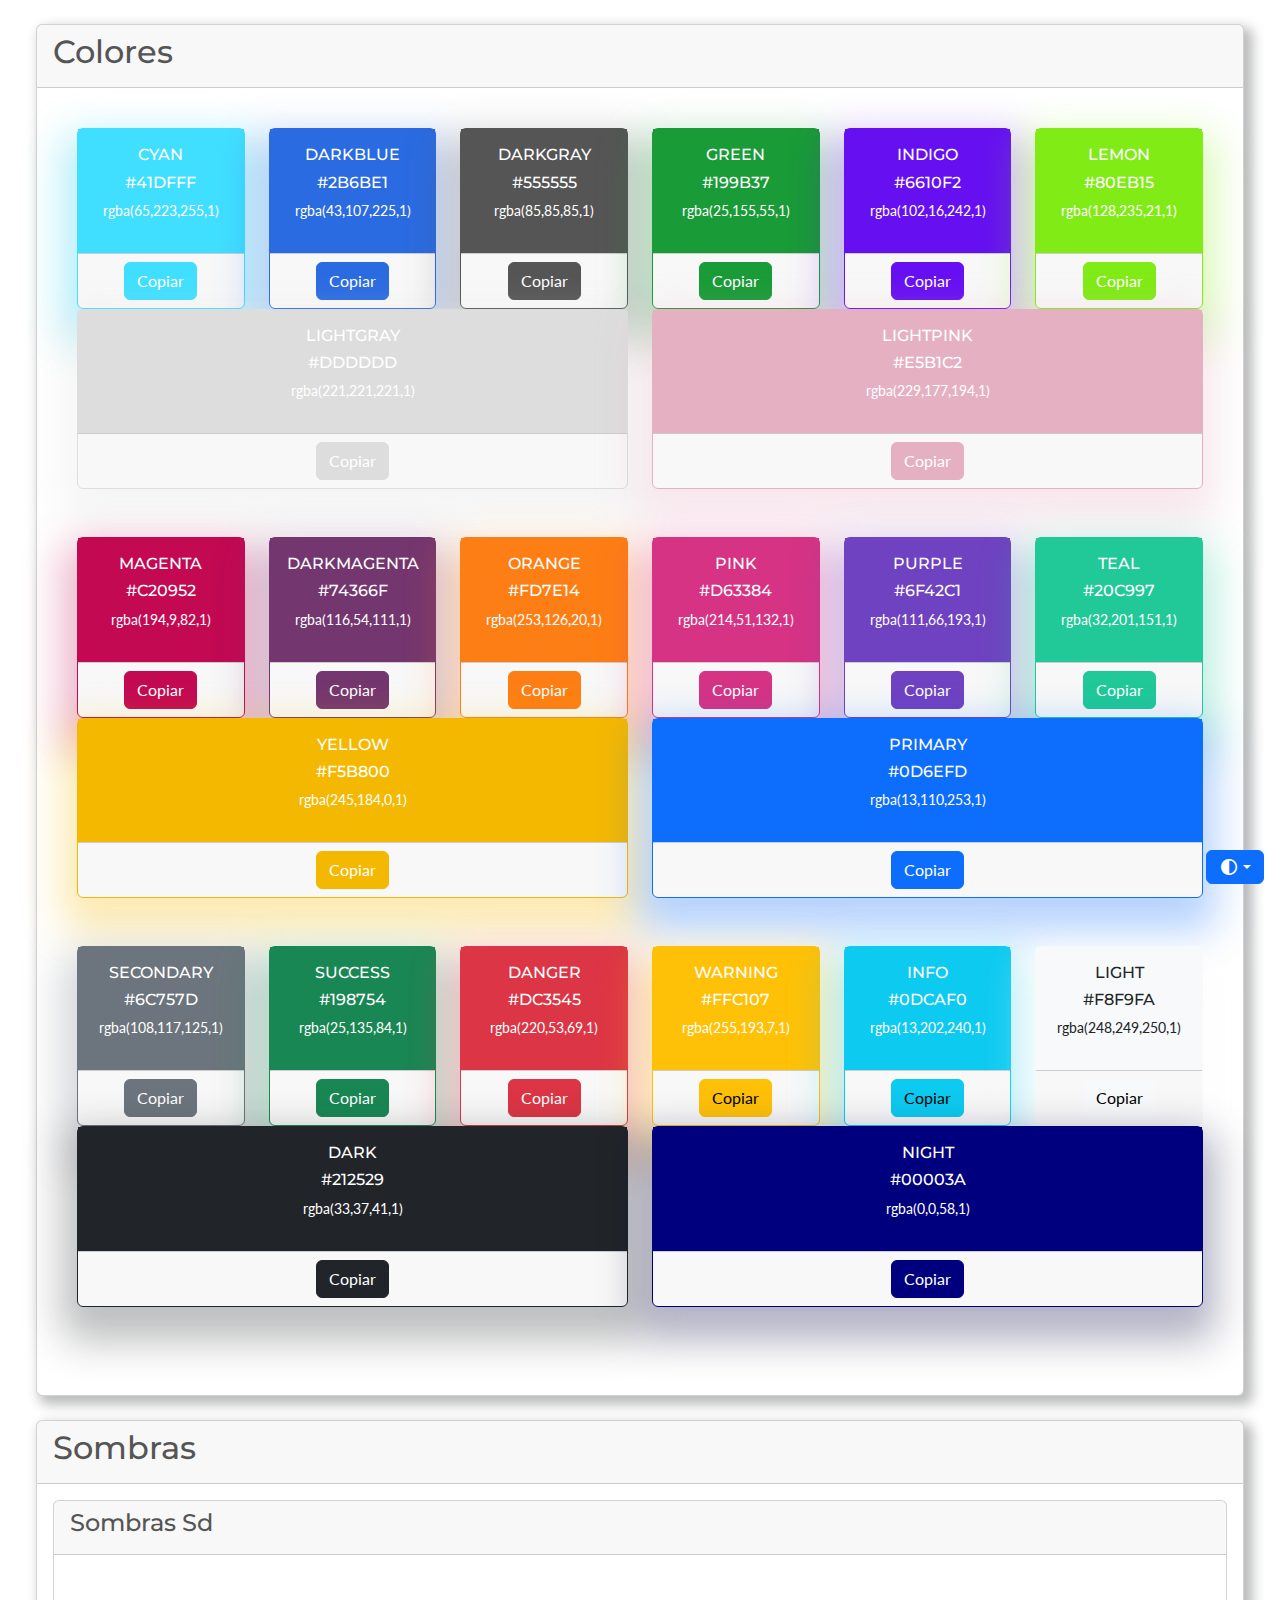
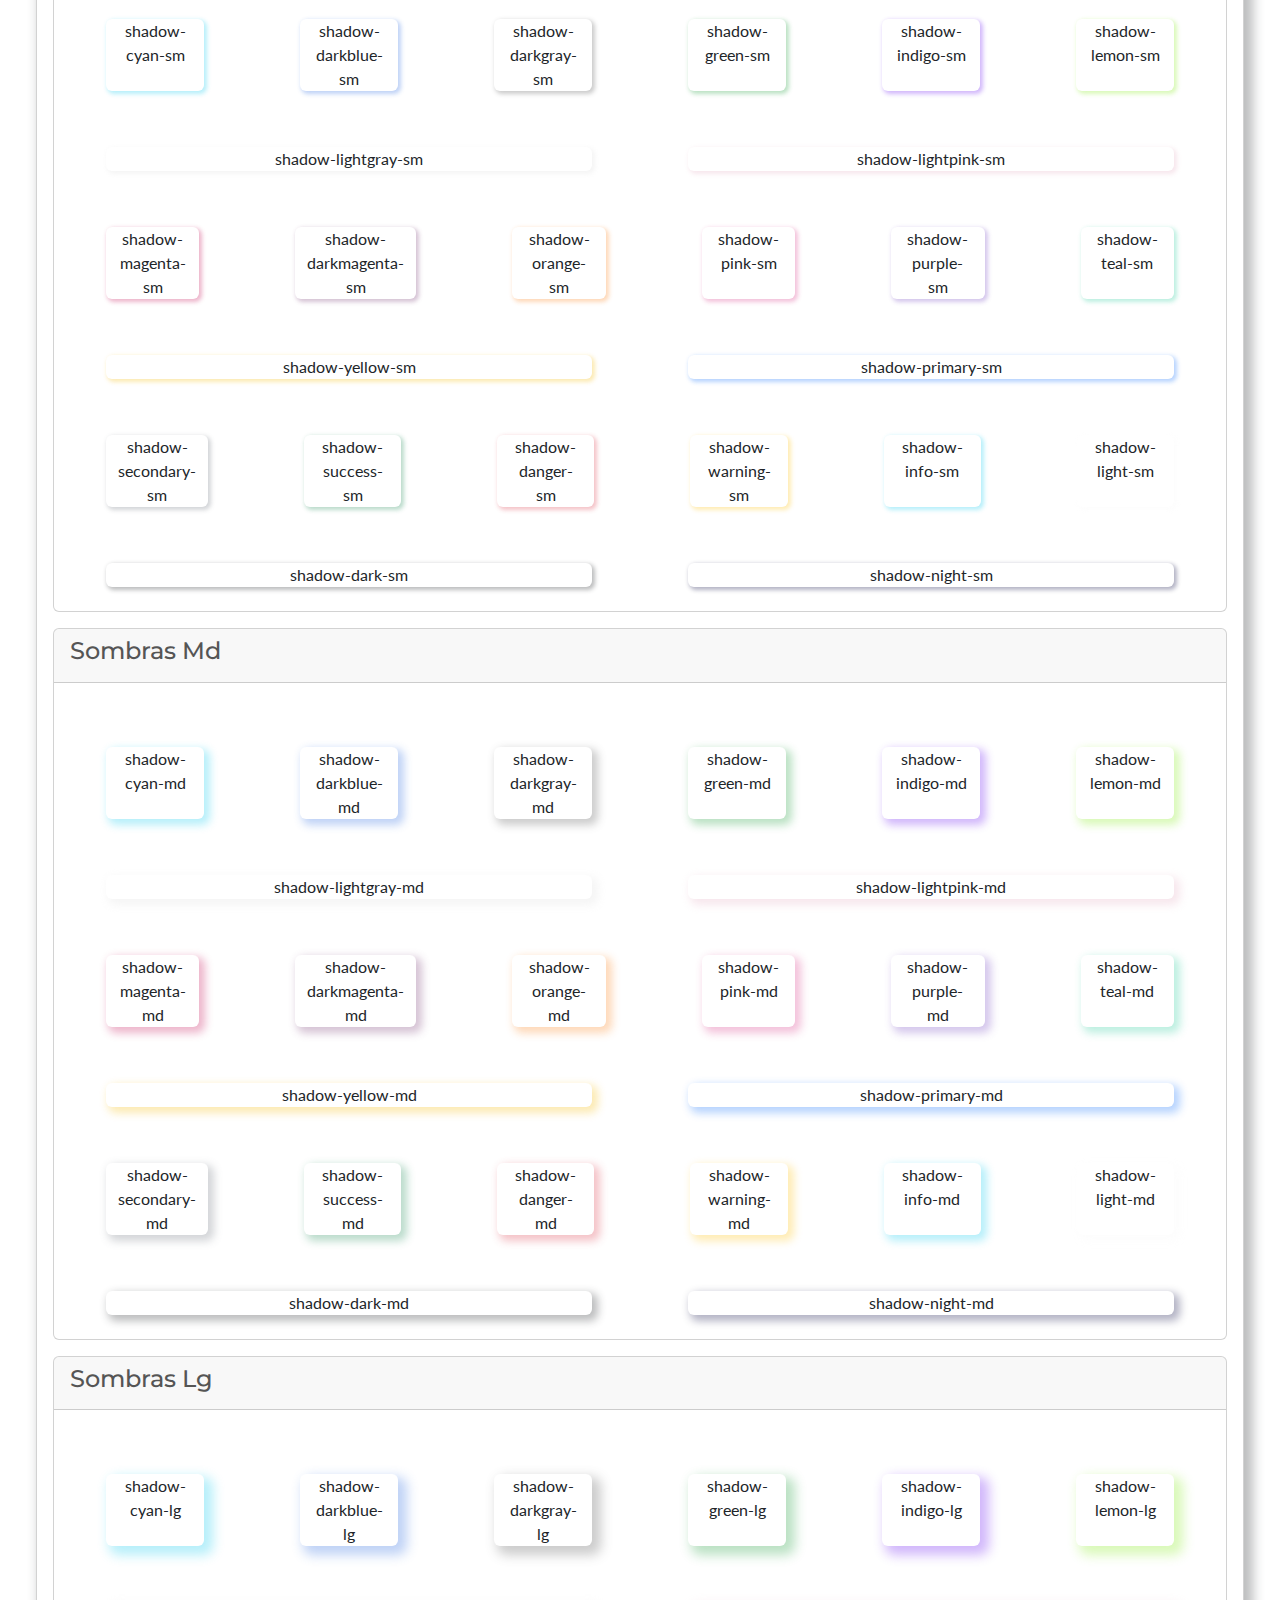
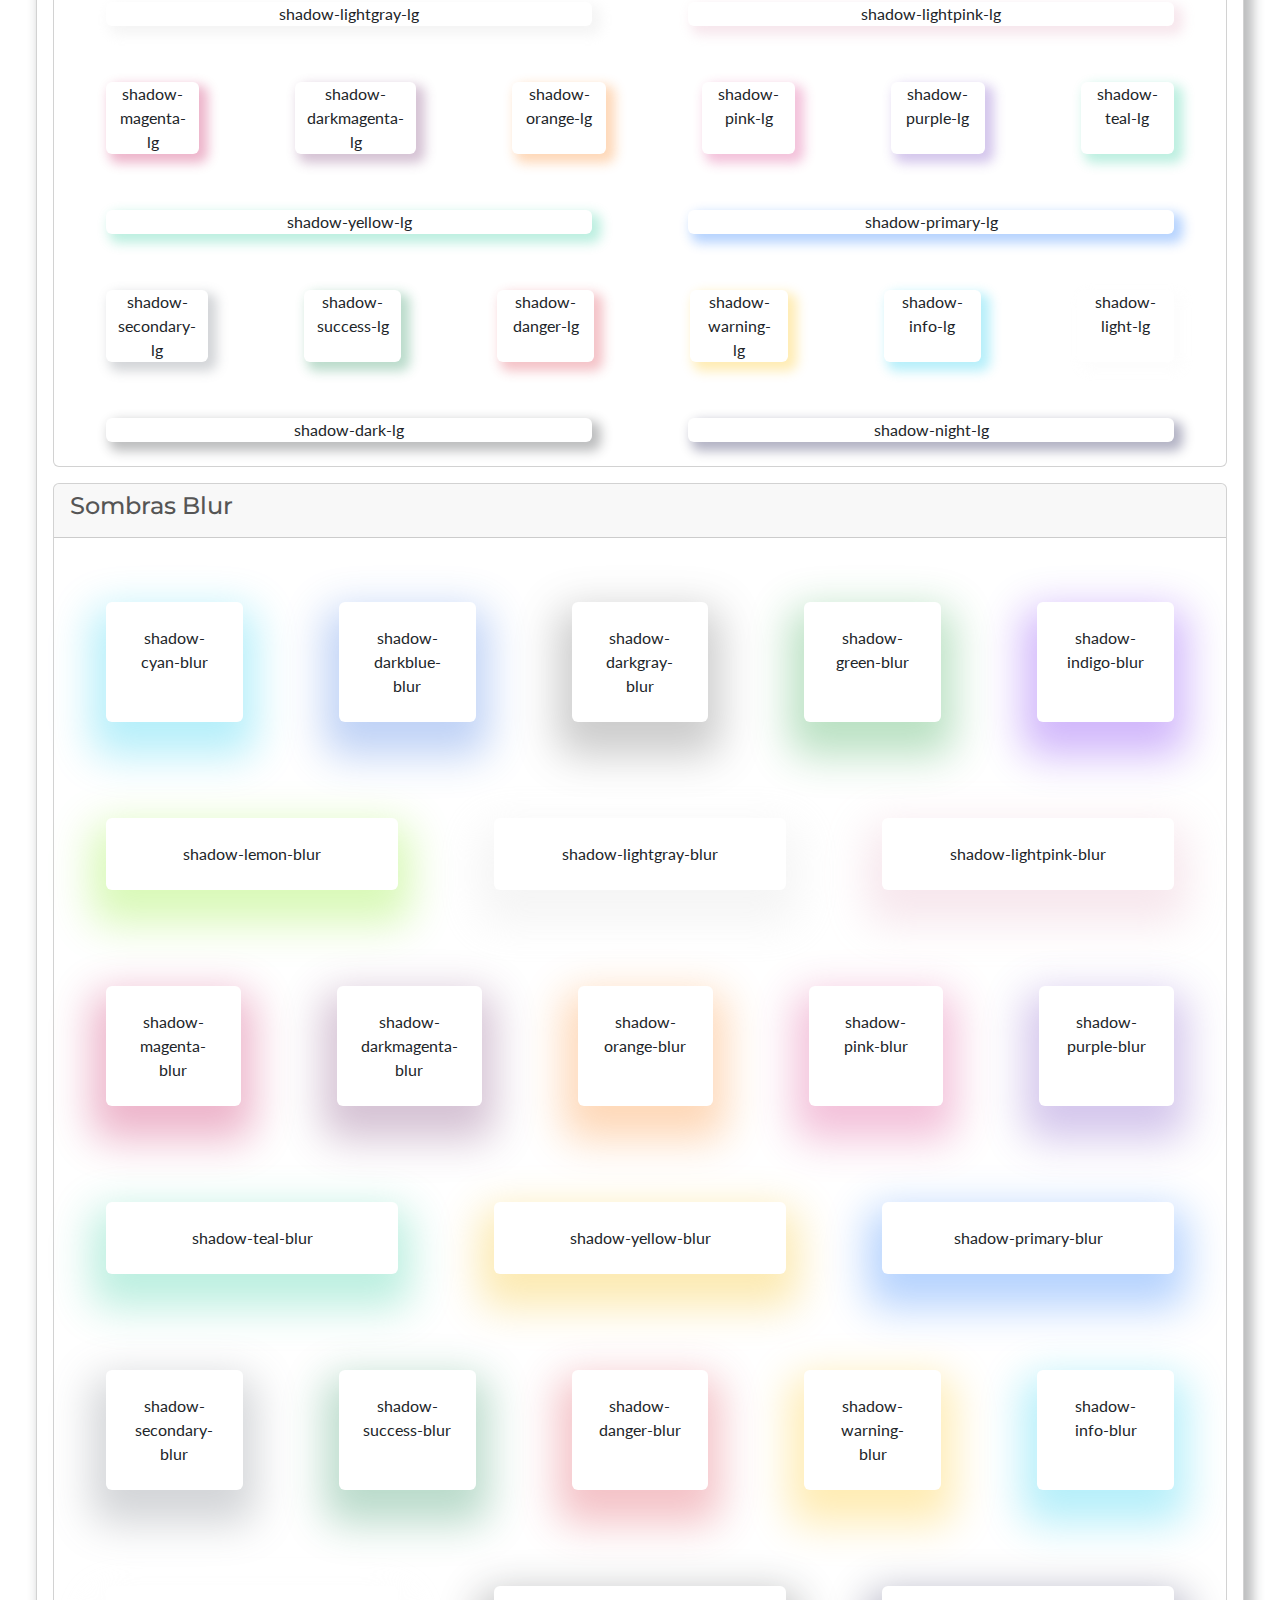
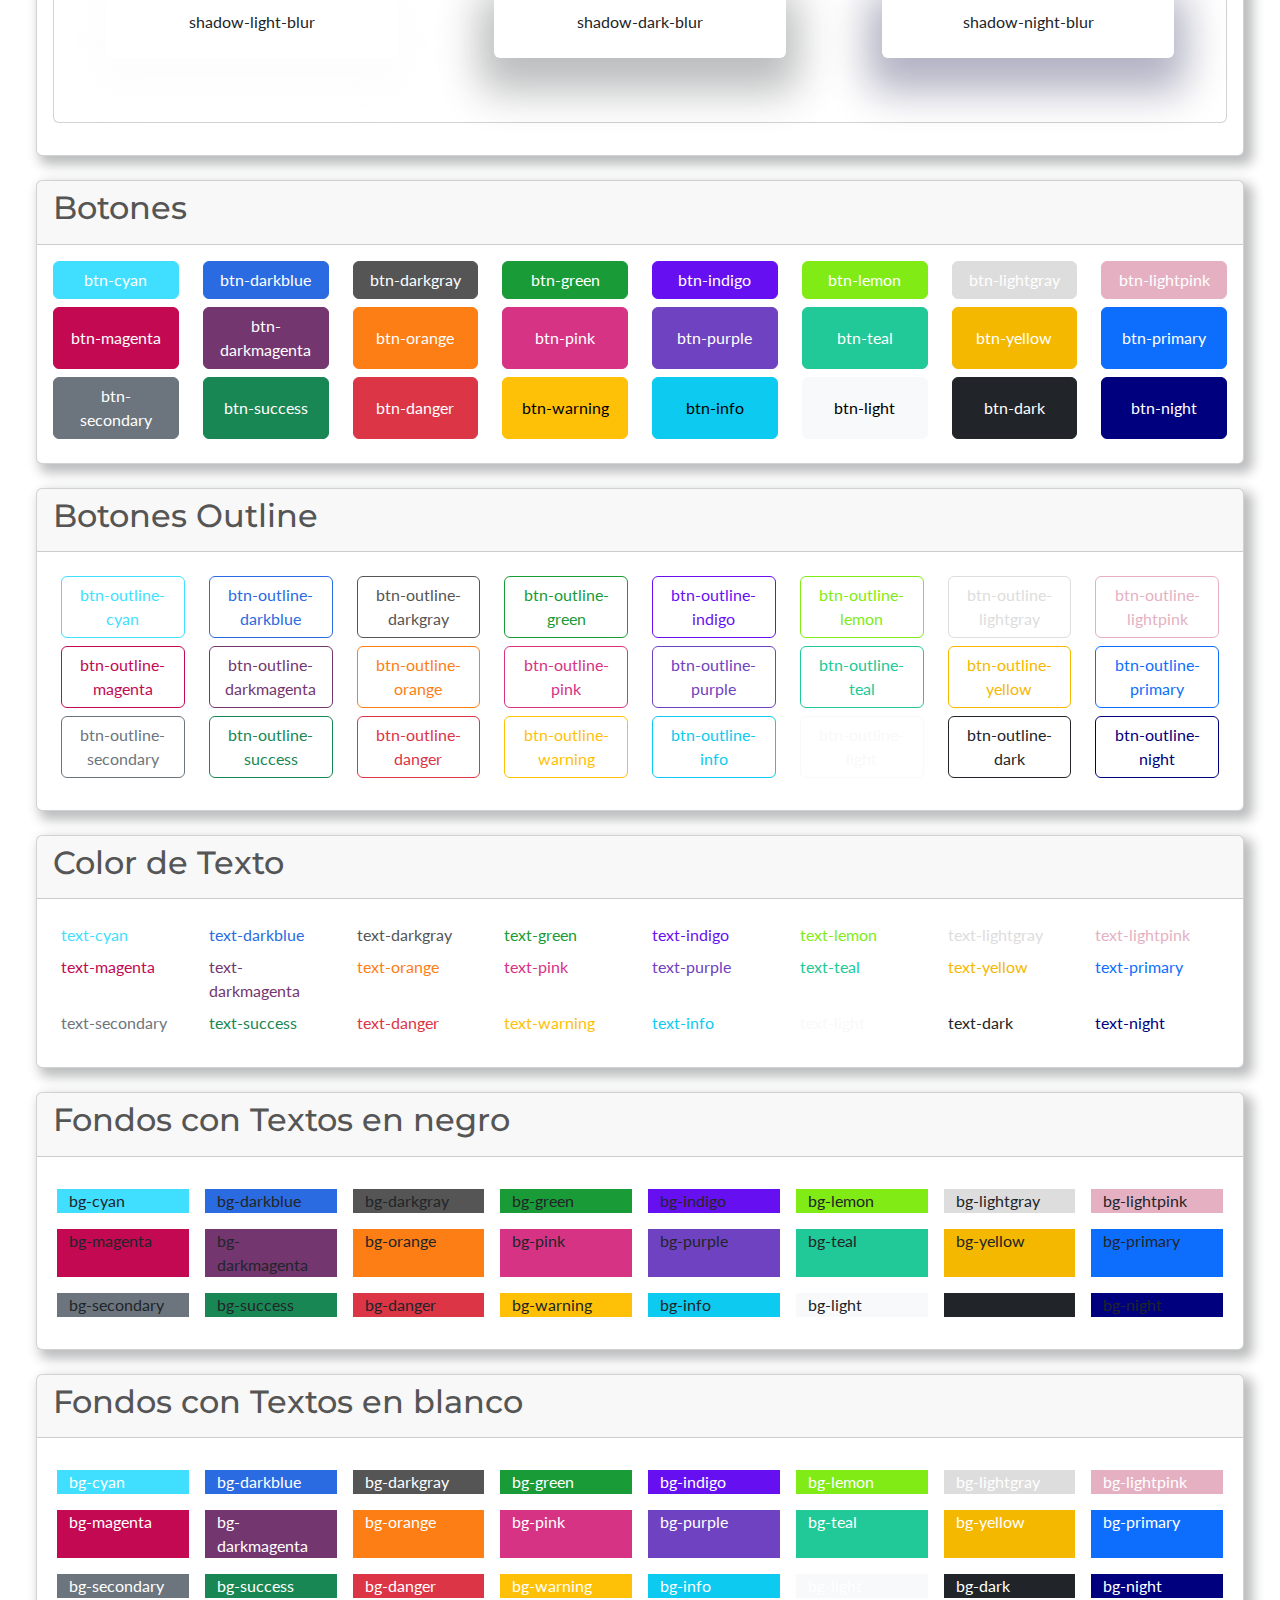
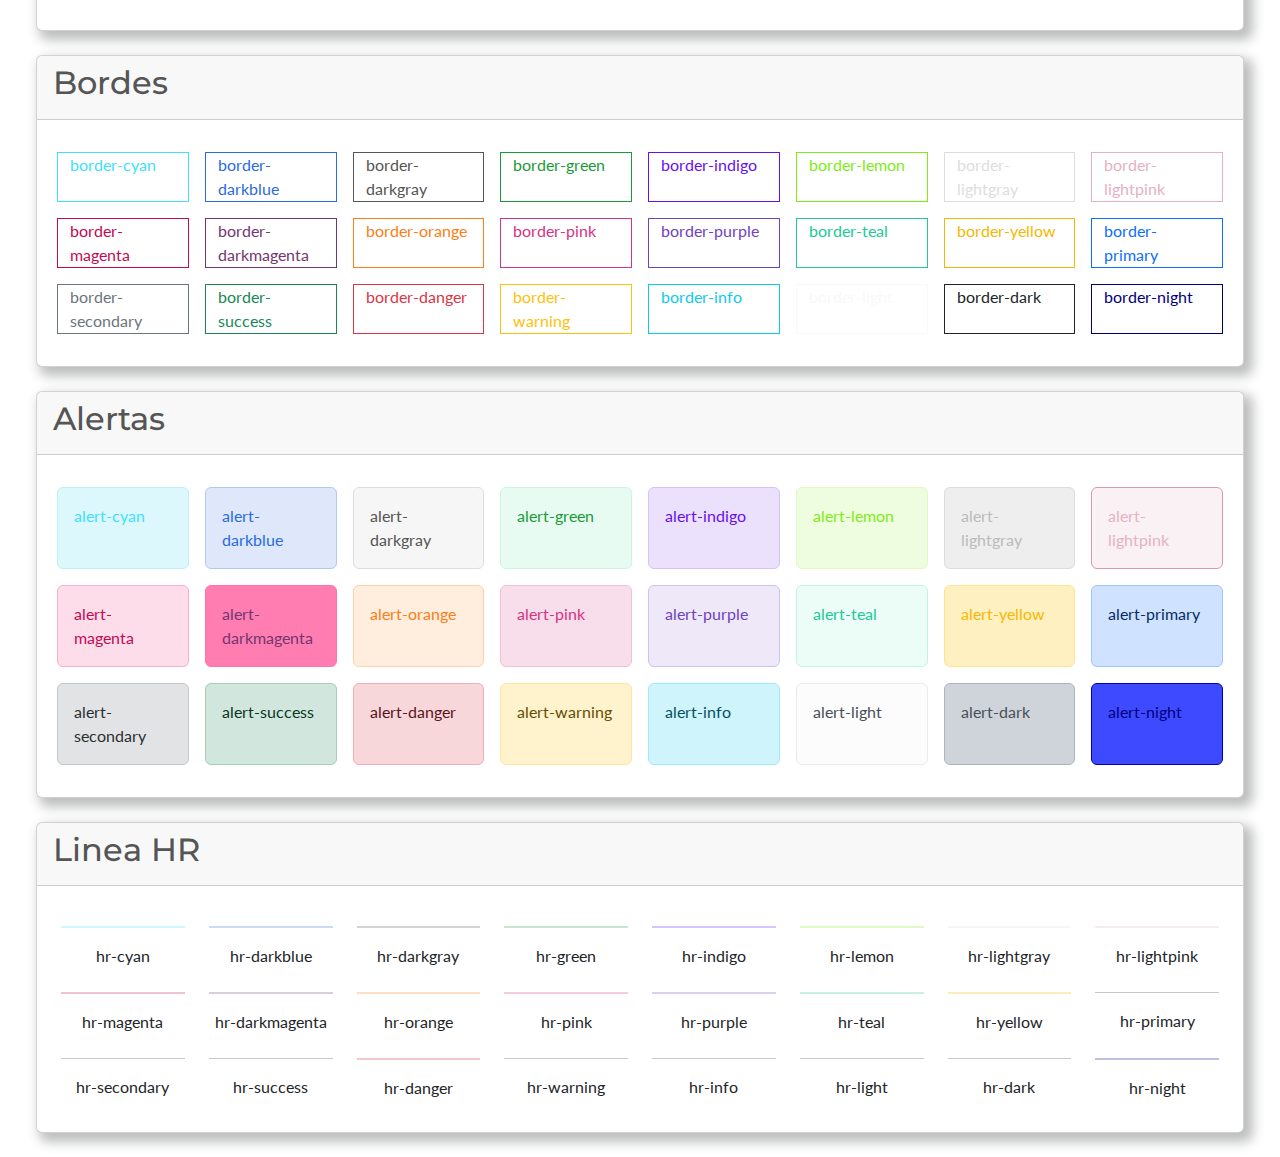
<file: index.html>
<!DOCTYPE html>
<html lang="es">
  <head>
    <meta http-equiv="content-type" content="text/html;charset=UTF-8">
    <meta http-equiv="X-UA-Compatible" content="IE=edge">
    <meta name="viewport" content="width=device-width, initial-scale=1, shrink-to-fit=no">
    <meta name="description" content="Bootstrap Color Extension">
    <meta name="author" content="Juan Gabriel Maioli">
    <title id='titulo'>Demo Bootstrap Color Extension</title>
    <link rel="apple-touch-icon" sizes="57x57" href="images/apple-icon-57x57.png">
    <link rel="apple-touch-icon" sizes="60x60" href="images/apple-icon-60x60.png">
    <link rel="apple-touch-icon" sizes="72x72" href="images/apple-icon-72x72.png">
    <link rel="apple-touch-icon" sizes="76x76" href="images/apple-icon-76x76.png">
    <link rel="apple-touch-icon" sizes="114x114" href="images/apple-icon-114x114.png">
    <link rel="apple-touch-icon" sizes="120x120" href="images/apple-icon-120x120.png">
    <link rel="apple-touch-icon" sizes="144x144" href="images/apple-icon-144x144.png">
    <link rel="apple-touch-icon" sizes="152x152" href="images/apple-icon-152x152.png">
    <link rel="apple-touch-icon" sizes="180x180" href="images/apple-icon-180x180.png">
    <link rel="icon" type="image/png" sizes="192x192"  href="images/android-icon-192x192.png">
    <link rel="icon" type="image/png" sizes="32x32" href="images/favicon-32x32.png">
    <link rel="icon" type="image/png" sizes="96x96" href="images/favicon-96x96.png">
    <link rel="icon" type="image/png" sizes="16x16" href="images/favicon-16x16.png">
    <link rel="manifest" href="images/manifest.json">
    <meta name="msapplication-TileColor" content="#ffffff">
    <meta name="msapplication-TileImage" content="/ms-icon-144x144.png">
    <meta name="theme-color" content="#ffffff">
    <!-- Bootstrap core CSS -->
    <link  rel="stylesheet" href="css/bootstrap.min.css?version=5.2.3">
    <script src="js/bootstrap.bundle.min.js?version=5.2.3"></script>
      <!-- Bootstrap Color Extension -->
    <link rel="stylesheet" href="bootstrap-color-extension.css?version=1.6.0" >
    <link rel="preconnect" href="https://fonts.googleapis.com">
    <link rel="preconnect" href="https://fonts.gstatic.com" crossorigin">
      <!-- ??? pirate fontawesome.com -->
      <link rel="stylesheet" href="css/all.min.css?version=6.4.0">
    <style>
      @import url('https://fonts.googleapis.com/css2?family=Lato:wght@300&family=Montserrat&family=Roboto&display=swap');
      body{font-family: 'Lato', sans-serif;}
      h1,h2,h3,h4,h5,h6{font-family: 'Montserrat', sans-serif;}
    </style>
  </head>
<body>
  <!-- Inicio Toggle modo dark -->
  <nav class="dropdown position-fixed bottom-0 end-0 mb-3 me-3 bd-mode-toggle z-3">
    <button class="btn btn-primary py-2 dropdown-toggle d-flex align-items-center" id="btn-theme" type="button" data-bs-toggle="dropdown"><i class="fa-regular fa-circle-half-stroke fa-fw"></i></button>
    <ul class="dropdown-menu dropdown-menu-end shadow">
      <li>
        <button type="button" class="dropdown-item d-flex align-items-center" onclick="changeTheme('light')"><i class="fa-regular fa-sun fa-fw"></i>&nbsp;Claro</button>
      </li>
      <li>
        <button type="button" class="dropdown-item d-flex align-items-center" onclick="changeTheme('dark')"><i class="fa-regular fa-moon-stars fa-fw"></i>&nbsp;Oscuro</button>
      </li>
      <li>
        <button type="button" class="dropdown-item d-flex align-items-center" onclick="changeTheme('auto')"><i class="fa-regular fa-circle-half-stroke fa-fw"></i>&nbsp;Auto</button>
      </li>
    </ul>
  </nav>
  <!-- Fin Toggle modo dark -->
  <main class="container-fluid">
  <article class="row">
    <section class="col">
      <article class="card m-4 shadow-dark-lg">
        <section class="card-header"><h2 class="text-darkgray">Colores</h2></section>
        <section class="card-body" id="tarjetasDeColores">
        </section>
      </article>
      <article class="card m-4 shadow-dark-lg">
        <section class="card-header"><h2 class="text-darkgray">Sombras</h2></section>
        <section class="card-body">
          <article class="card mb-3">
            <section class="card-header"><h4 class="text-darkgray">Sombras Sd</h4></section>
            <section class="card-body" id="sombrasDeColoresSm"></section>
          </article>
          <article class="card mb-3">
            <section class="card-header"><h4 class="text-darkgray">Sombras Md</h4></section>
            <section class="card-body" id="sombrasDeColoresMd"></section>
          </article>
          <article class="card mb-3">
            <section class="card-header"><h4 class="text-darkgray">Sombras Lg</h4></section>
            <section class="card-body" id="sombrasDeColoresLg"></section>
          </article>
          <article class="card mb-3">
            <section class="card-header"><h4 class="text-darkgray">Sombras Blur</h4></section>
            <section class="card-body" id="sombrasDeColoresBlur"></section>
          </article>
      </article>
      <article class="card m-4 shadow-dark-lg">
        <section class="card-header"><h2 class="text-darkgray">Botones</h2></section>
        <section class="card-body" id="botonesDeColores"></section>
      </article>
      <article class="card m-4 shadow-dark-lg">
        <section class="card-header"><h2 class="text-darkgray">Botones Outline</h2></section>
        <section class="card-body p-4" id="botonesOutlineDeColores"></section>
      </article>
    
      <article class="card m-4 shadow-dark-lg">
        <section class="card-header"><h2 class="text-darkgray">Color de Texto</h2></section>
        <section class="card-body p-4" id="textoDeColores"></section>
      </article>
      <article class="card m-4 shadow-dark-lg">
        <section class="card-header"><h2 class="text-darkgray">Fondos con Textos en negro</h2></section>
        <section class="card-body p-4" id="fondosTextosNegros"></section>
      </article>
      <article class="card m-4 shadow-dark-lg">
        <section class="card-header"><h2 class="text-darkgray">Fondos con Textos en blanco</h2></section>
        <section class="card-body p-4" id="fondosTextosBlancos"></section>
      </article>
      <article class="card m-4 shadow-dark-lg">
        <section class="card-header"><h2 class="text-darkgray">Bordes</h2></section>
        <section class="card-body p-4" id="bordesSection"></section>
      </article>
      <article class="card m-4 shadow-dark-lg">
        <section class="card-header"><h2 class="text-darkgray">Alertas</h2></section>
        <section class="card-body p-4" id="alertasSection"></section>
      </article>
      <article class="card m-4 shadow-dark-lg">
        <section class="card-header"><h2 class="text-darkgray">Linea HR</h2></section>
        <section class="card-body p-4" id="hrSection"></section>
      </article>

    </section>
  </article>

</main>
</body>
<script src="index.js"></script>
</html>
</file>
